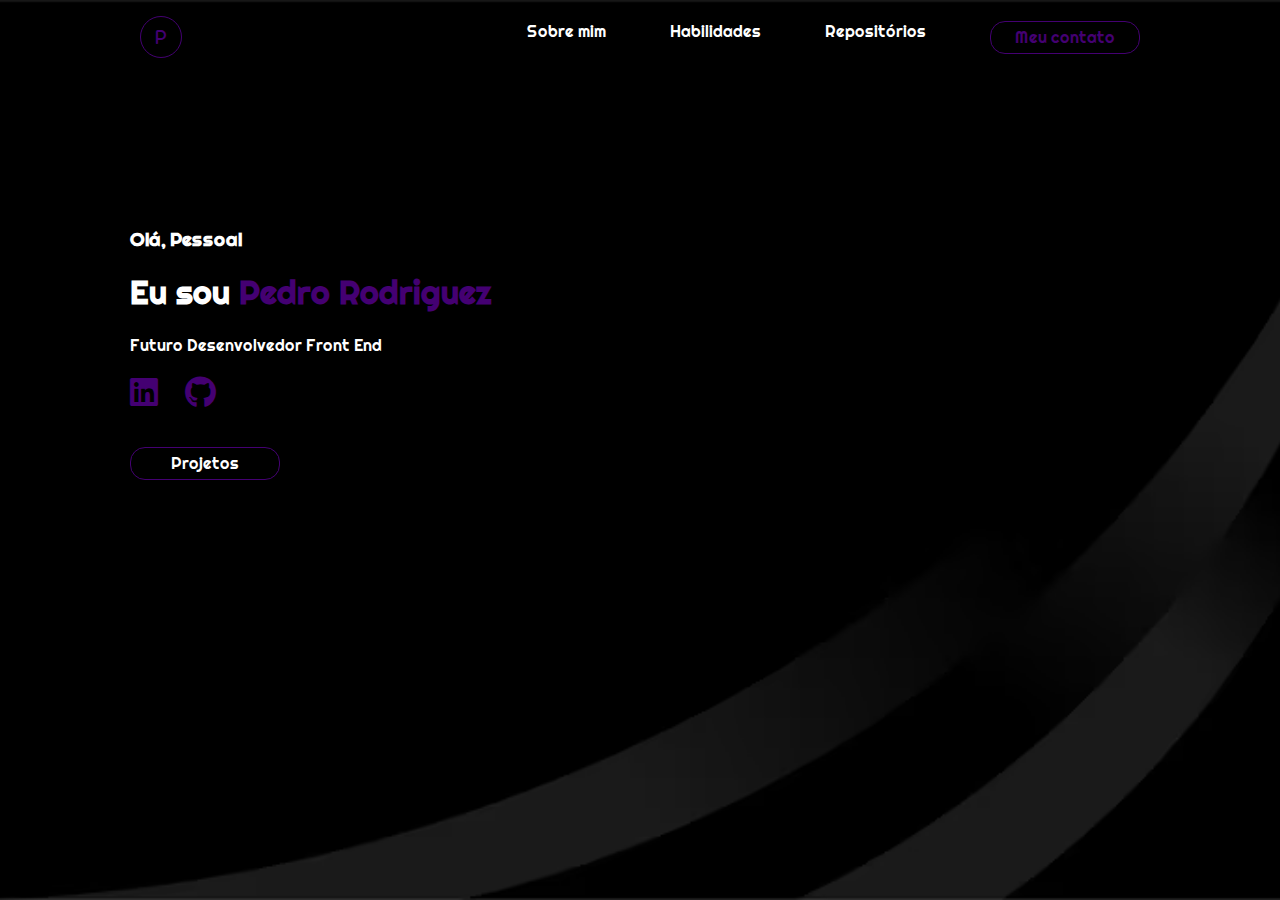
<file: index.html>
<!DOCTYPE html>
<html lang="pt-br">
<head>
    <meta charset="UTF-8">
    <meta name="viewport" content="width=device-width, initial-scale=1.0">
    <title>Portifólio|PH</title>
    <link rel="stylesheet" href="style.css">
    <link rel="stylesheet" href="https://cdnjs.cloudflare.com/ajax/libs/font-awesome/6.1.0/css/all.min.css">
</head>
<body>
    <div class="background">
        <header>
            <div class="logo"><i class="fa-solid fa-p"></i>
            </div>
            <div class="list">
                    <li>
                        
                    </li>
                        <li>
                            <a href="./sobremim.html">Sobre mim</a>
                        </li>
                        <li>
                            <a href="./skills.html"> Habilidades</a>
                        </li>
                        <li>
                            <a href="https://github.com/PHrodidriguez?tab=repositories">Repositórios</a>
                    </li>
              <a href="./contatos.html"><button>Meu contato</button></a>
            </div>
        </header>
    <div class="container-text">
        <div class="text">
            <h3>Olá, Pessoal</h3>
            <h1>Eu sou <span>Pedro Rodriguez</span></h1>
            <p>
                Futuro Desenvolvedor Front End
            </p>
            <div class="redes-sociais">
                <a href="https://www.linkedin.com/in/pedro-rodriguez-3b0262223/" target="_blank"><i class="fa-brands fa-linkedin"></i></a>
                <a href="https://github.com/PHrodidriguez" target="_blank"><i class="fa-brands fa-github"></i></a>
                <a href="#"></a>
            </div>
                <div class="btn">
                    <button ><a href="./projetos.html">Projetos</a></button>
                </div>



    </div>
</body>
</html>
</file>
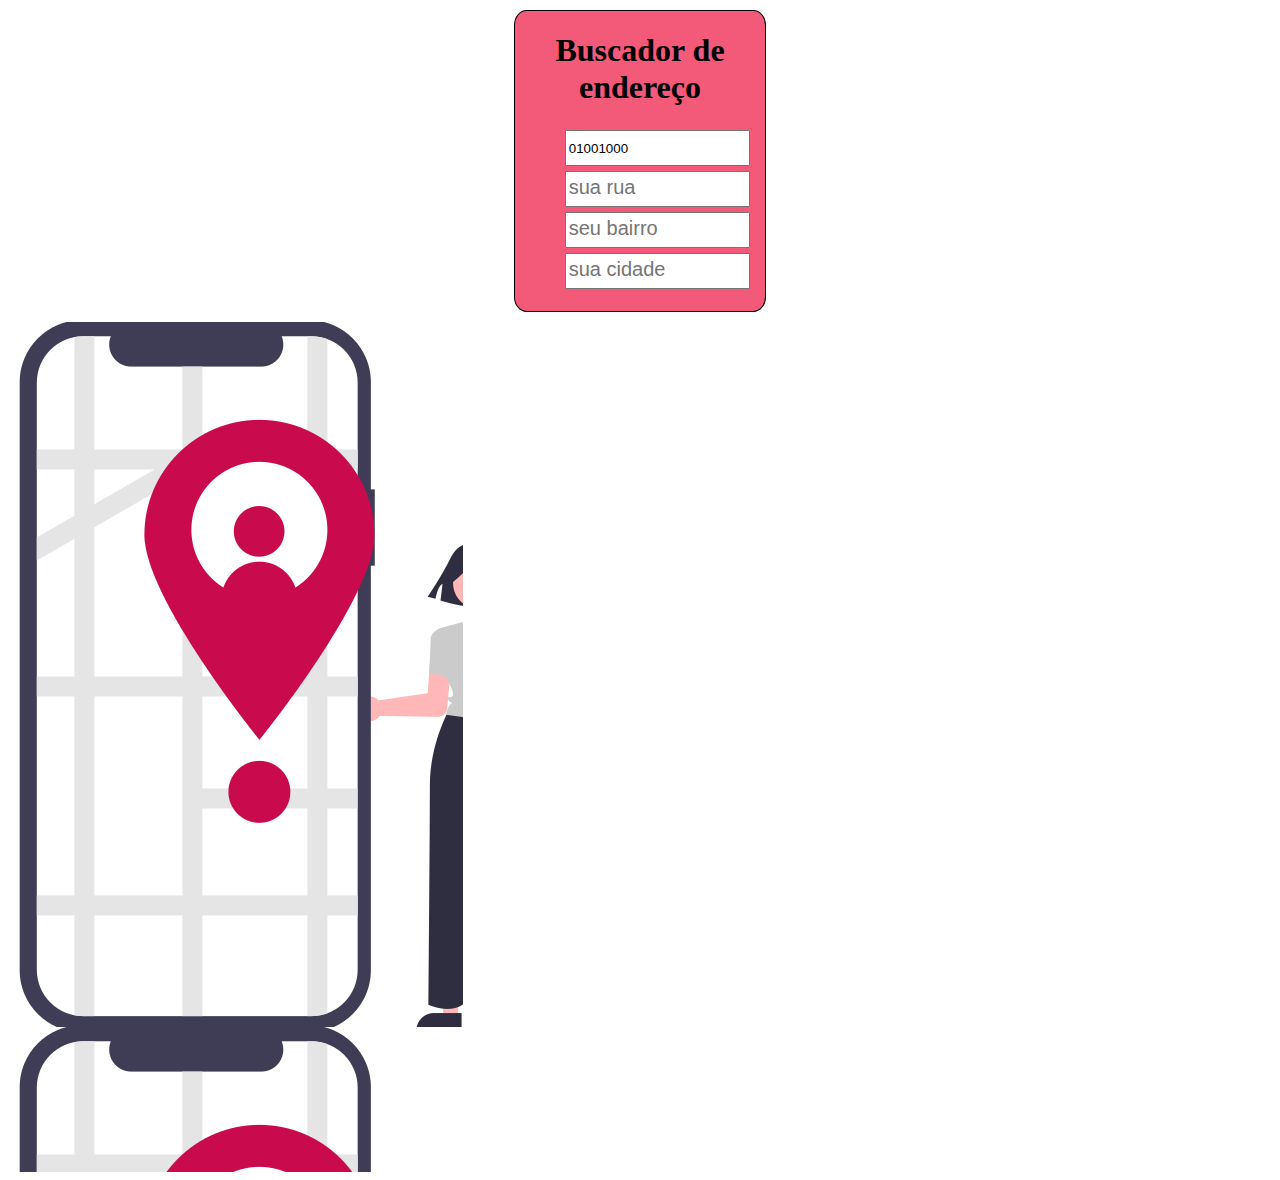
<file: imagens/arquivos/busca-cep/index.html>
<!DOCTYPE html>
<html lang="pt-br">
<head>
    <meta charset="UTF-8">
    <meta http-equiv="X-UA-Compatible" content="IE=edge">
    <meta name="viewport" content="width=device-width, initial-scale=1.0">
    <title>Busca cep
    </title>
    <style>
        div.campo{
    height: 300px;
    margin: 10px;
    border: 1px solid black;
    border-radius: 5%;
    margin-left: 40%;
    align-items: center;
    background-color: rgb(243, 89, 120);
    margin-right: 40%;
    align-items: end;
}
div.bloco{
    background-image: url("undrawlocation.png");
    height: 850px;
    margin-right: 64%;
  
}
h1.titulo{
    text-align: center;
}
#cep{
    margin-top: 1%;
    margin-left: 20%;
    height: 30px;
    
}
#logradouro{
    margin-top: 2%;
    margin-left: 20%;
    height: 30px;
}
#bairro{
    margin-top: 2%;
    margin-left: 20%;
    height: 30px;
}
#localidade{
    margin-top: 2%;
    margin-left: 20%;
    height: 30px;
}
::placeholder{
    font-size: 15pt;
}
body{
    max-width: 100%;
    min-width: 10%;
}
    </style>
</head>
<body>
    <div class="campo">
        <h1 class="titulo">Buscador de endereço</h1>
        <div>
        <input 
        type="text"
        id="cep"
        placeholder="Digite seu cep" maxlength="8">
        </div>
    <div>
        <input 
        type="text"
        id="logradouro"
        placeholder="sua rua">
        </div>
        <div>
        <input 
        type="text"
        id="bairro"
        placeholder="seu bairro">
            </div>
            <div>
        <input 
        type="text"
        id="localidade"
        placeholder="sua cidade">
    </div>
    </div>
    <div class="bloco">
        </div>
    <script src='./buscador.js'></script>
</body>
</html>
</file>
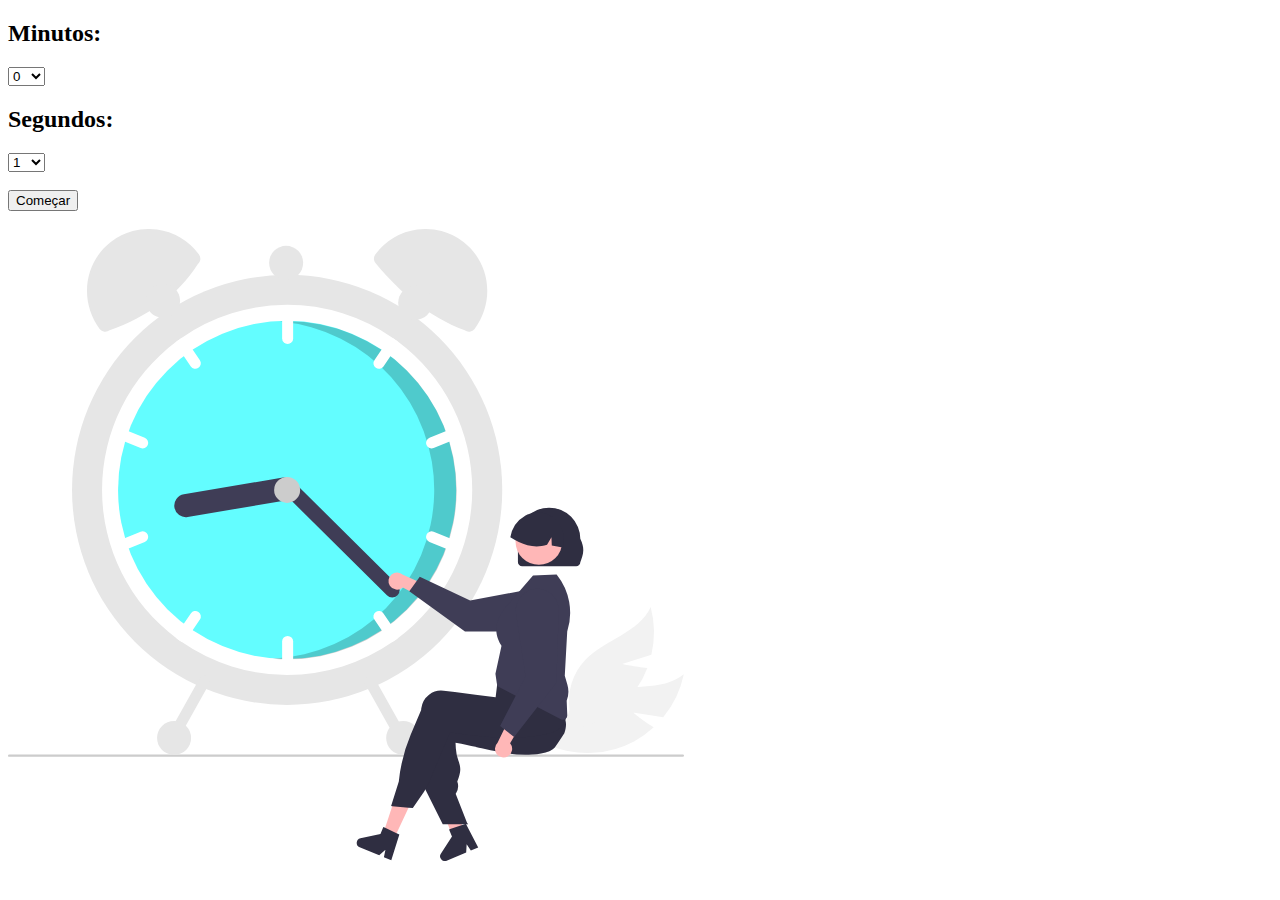
<file: imagens/arquivos/cronometro/index.html>
<!DOCTYPE html>
<html lang="pt-br">
<head>
    <meta charset="UTF-8">
    <meta http-equiv="X-UA-Compatible" content="IE=edge">
    <meta name="viewport" content="width=device-width, initial-scale=1.0">
    <link rel="stylesheet" href="index.css">
   
    <title>App</title>

</head>
<body>
    
    <audio src="alarme.sirene.mp3" id="som"></audio>

    <div class="container">
        <h2>Minutos:</h2>
            <select   id="Minutos" name="Minutos"></select>
    </div>
    <div class="container">
        <h2> Segundos:</h2>
        <select id="Segundos" name="Segundos" ></select>
    </div>
</br>
    <button id="começar">Começar</button>
<div id="display">
<h3>  </h3>
</div>
<img src="undraw_time_management_re_tk5w.svg" id="undraw" alt="">
<script src="index.js"></script>
</body>
</html>
</file>
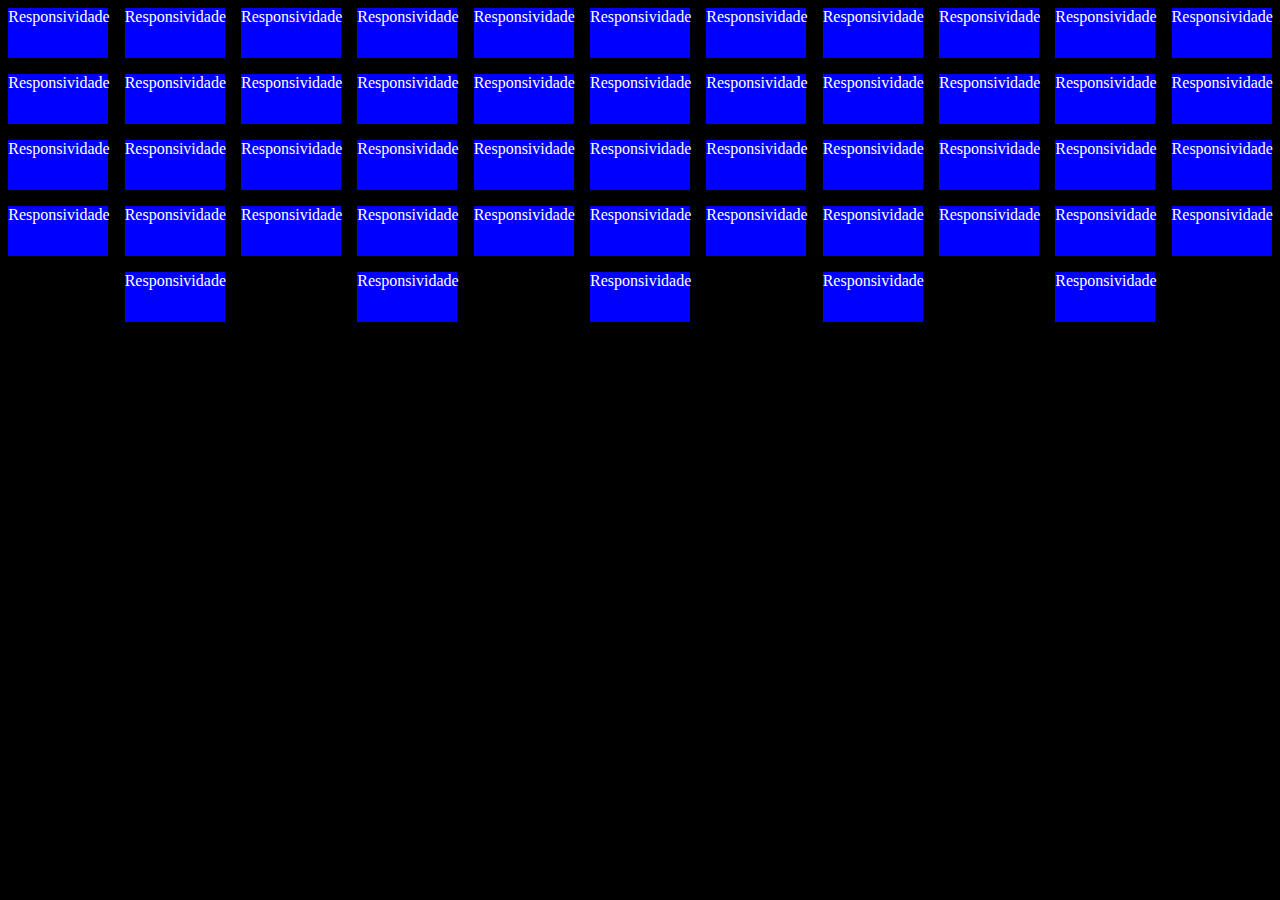
<file: imagens/arquivos/responsivo/index.html>
<!DOCTYPE html>
<html lang="en">
<head>
    <meta charset="UTF-8">
    <meta name="viewport" content="width=device-width, initial-scale=1.0">
    <title>responisve</title>
</head>
<style>
    .continer{
        background-color: blue;
        width: 100px;
        height: 50px;
        color: #fff;
    }
    body{
        display: flex;
        justify-content: space-evenly;
        gap: 1rem;
        max-width: 2560px;
        min-width: 375px;
        flex-wrap: wrap;
        max-height: 100%;
        min-height: 10%;
        background-color: black;
    }
    
</style>
<body>
    <div class="continer">
        Responsividade
    </div>
    <div class="continer">
        Responsividade
    </div>
    <div class="continer">
        Responsividade
    </div>
    <div class="continer">
        Responsividade
    </div>
    <div class="continer">
        Responsividade
    </div>
    <div class="continer">
        Responsividade
    </div>
    <div class="continer">
        Responsividade
    </div>
    <div class="continer">
        Responsividade
    </div>
    <div class="continer">
        Responsividade
    </div>
    <div class="continer">
        Responsividade
    </div>
    <div class="continer">
        Responsividade
    </div>
    <div class="continer">
        Responsividade
    </div>
    <div class="continer">
        Responsividade
    </div>
    <div class="continer">
        Responsividade
    </div>
    <div class="continer">
        Responsividade
    </div>
    <div class="continer">
        Responsividade
    </div>
    <div class="continer">
        Responsividade
    </div>
    <div class="continer">
        Responsividade
    </div>
    <div class="continer">
        Responsividade
    </div>
    <div class="continer">
        Responsividade
    </div>
    <div class="continer">
        Responsividade
    </div>
    <div class="continer">
        Responsividade
    </div>
    <div class="continer">
        Responsividade
    </div>
    <div class="continer">
        Responsividade
    </div>
    <div class="continer">
        Responsividade
    </div>
    <div class="continer">
        Responsividade
    </div>
    <div class="continer">
        Responsividade
    </div>
    <div class="continer">
        Responsividade
    </div>
    <div class="continer">
        Responsividade
    </div>
    <div class="continer">
        Responsividade
    </div>
    <div class="continer">
        Responsividade
    </div>
    <div class="continer">
        Responsividade
    </div>
    <div class="continer">
        Responsividade
    </div>
    <div class="continer">
        Responsividade
    </div>
    <div class="continer">
        Responsividade
    </div>
    <div class="continer">
        Responsividade
    </div>
    <div class="continer">
        Responsividade
    </div>
    <div class="continer">
        Responsividade
    </div>
    <div class="continer">
        Responsividade
    </div>
    <div class="continer">
        Responsividade
    </div>
    <div class="continer">
        Responsividade
    </div>
    <div class="continer">
        Responsividade
    </div>
    <div class="continer">
        Responsividade
    </div>
    <div class="continer">
        Responsividade
    </div>
    <div class="continer">
        Responsividade
    </div>
    <div class="continer">
        Responsividade
    </div>
    <div class="continer">
        Responsividade
    </div>
    <div class="continer">
        Responsividade
    </div>
    <div class="continer">
        Responsividade
    </div>

</body>
</html>
</file>
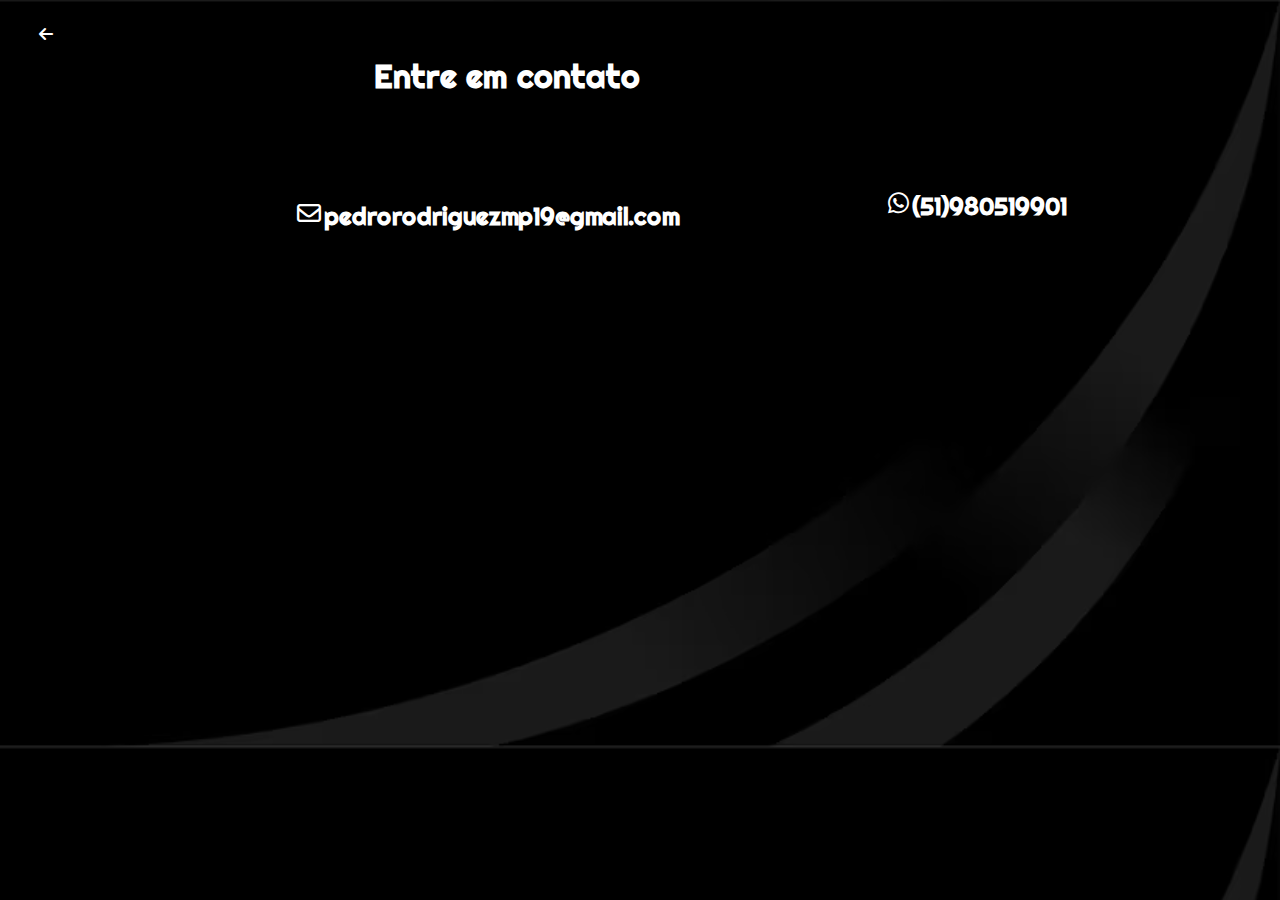
<file: contatos.html>
<!DOCTYPE html>
<html lang="en">
<head>
    <meta charset="UTF-8">
    <meta name="viewport" content="width=device-width, initial-scale=1.0">
    <link rel="stylesheet" href="https://cdnjs.cloudflare.com/ajax/libs/font-awesome/6.1.0/css/all.min.css">
    <title>Contatos</title>
    <style>@import url('https://fonts.googleapis.com/css2?family=Poppins:ital,wght@1,500&family=Righteous&display=swap');
        body{
            background-image:url(./imagens/bgphp.avif);
            margin: 0;
            background-size: 100%;


        }
        h1{
            color: #fff;
            font-family: 'Poppins' sans-serif;
            font-family: 'Righteous', cursive;
        }
        p{
            color: #fff;
            font-family: 'Poppins' sans-serif;
            font-family: 'Righteous', cursive;
            margin-top: 1%;
            margin-left: 15%;
        }
        header i{        
            text-decoration: none;
            color: #fff;
            margin-top: 5%;
            margin-left: 5%;
       
        }
        .container{
            display: flex;
            justify-content: space-evenly;
            margin-top: 5%;

        }
        header{
            display: flex;
            justify-content: space-between;
            text-align: center;
            margin-right: 40rem;
            margin-top: 2%;
            margin-left: 3%;
        }
        header h1{
            margin-top: 5%;
        }
        header h1:hover{
            color: blueviolet;
            transition: 0.3s;
        }
        header i:hover{
            color: blueviolet;
            transition: 0.3s;
        }
        .email h2{
            color: #fff;
            font-family: 'Poppins' sans-serif;
            font-family: 'Righteous', cursive;
            margin-top: 5%;
            margin-left: 15%;
            display: flex;
            gap: 3px;
        }
        .whats h2{
            color: #fff;
            font-family: 'Poppins' sans-serif;
            font-family: 'Righteous', cursive;
            margin-top: 5%;
            margin-left: 15%;
            margin-right: 20;
            display: flex;
            gap: 3px;
        }
        .whats h2:hover{
            color: blueviolet;
            transition: 0.3s;
        }
        .email h2:hover{
            color: blueviolet;
            transition: 0.3s;
        }
</style>
</head>
<body>
    <header>
        <a href="./index.html"><i class="fa-solid fa-arrow-left"></i></a>
        <h1>Entre em contato</h1>
    </header>
    <div class="container">
    <div class="email">
        <h2><i class="fa-sharp fa-regular fa-envelope"></i>pedrorodriguezmp19@gmail.com</h2>
    </div>
    <div class="whats">
        <h2><i class="fa-brands fa-whatsapp"></i>(51)980519901</h2> 
    </div>
</div>
    
</body>
</html>
</file>
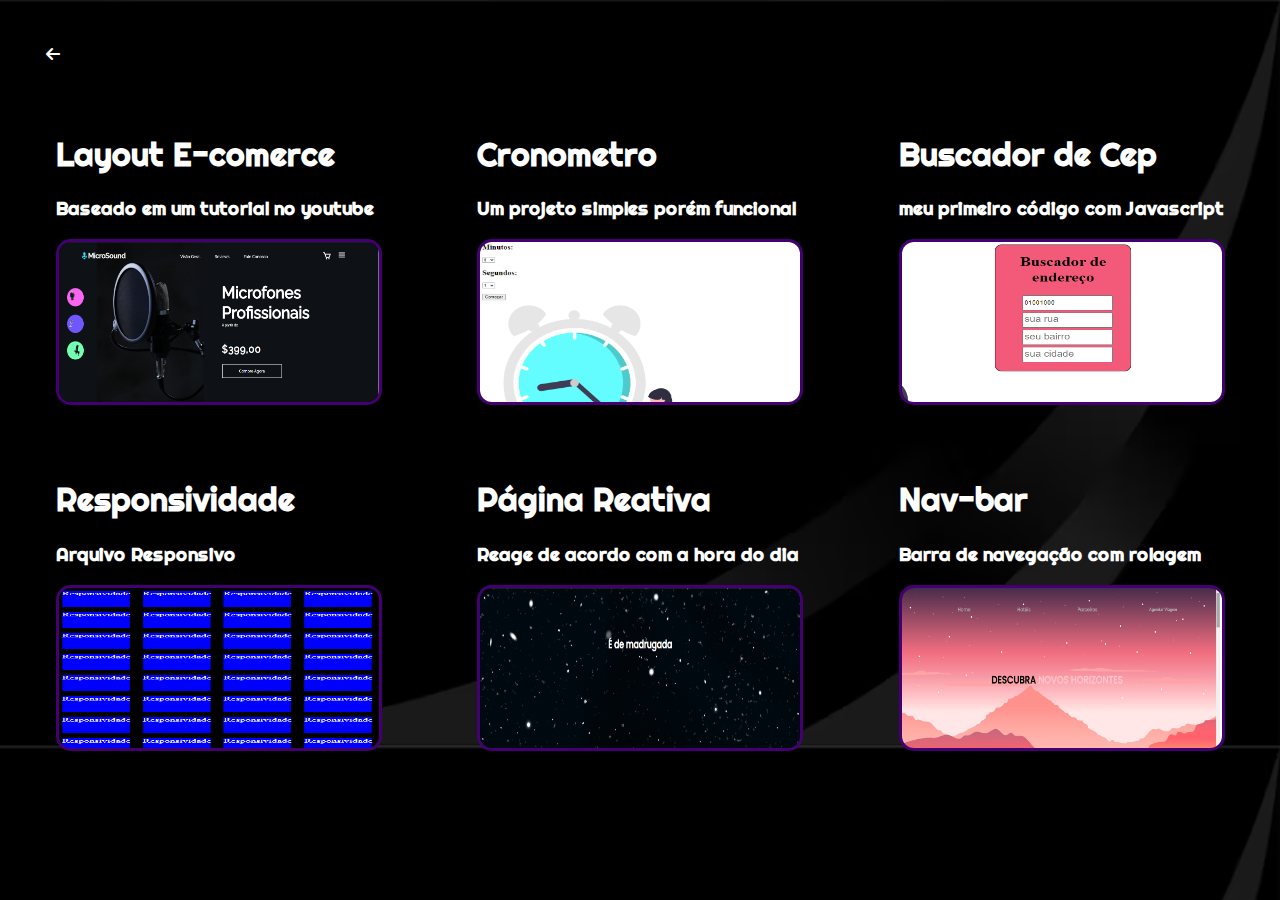
<file: projetos.html>
<!DOCTYPE html>
<html lang="en">
<head>
    <meta charset="UTF-8">
    <meta name="viewport" content="width=device-width, initial-scale=1.0">
    <link rel="stylesheet" href="project.css">
    <link rel="stylesheet" href="https://cdnjs.cloudflare.com/ajax/libs/font-awesome/6.1.0/css/all.min.css">
    <title>Projetos-Pedro-Rodriguez</title>
</head>
<body>

   <a href="./index.html"><i class="fa-solid fa-arrow-left"></i></a> 
    <header>
        <div class="p1">
            <h1>Layout E-comerce</h1>
            <h3>Baseado em um tutorial no youtube</h3>
    <a href="./imagens/arquivos/ecomerce/index.html" target="_blank"><img src="./imagens/arquivos/ecomerce/e-comerce.png"></a>
        </div>
        <div class="p2">
            <h1>Cronometro</h1>
            <h3> Um projeto simples porém funcional</h3>
            <a href="./imagens/arquivos/cronometro/index.html"target="_blank"><img src="./imagens/arquivos/cronometro/cronometroapp.png" alt=""></a>
        </div>
        <div>
            <h1>Buscador de Cep</h1>
            <h3> meu primeiro código com Javascript </h3>
          <a href="./imagens/arquivos/busca-cep/index.html" target="_blank"> <img src="./imagens/arquivos/busca-cep/buscacep.png" alt=""></a>
        </div>
        <div>
           <h1>Responsividade</h1>
           <h3>Arquivo Responsivo</h3>
          <a href="./imagens/arquivos/responsivo/index.html" target="_blank" ><img src="./imagens/arquivos/responsivo/responsive.png" alt=""></a>
           
        </div>

        <div>
            <h1> Página Reativa</h1>
            <h3>Reage de acordo com a hora do dia</h3>
            <a href="./ex03/index.html" target="_blank"> <img src="./ex03/pagereativa.png"></a>
        </div>
        <div>
            <h1>Nav-bar</h1>
            <h3> Barra de navegação com rolagem</h3>
            <a href="./ex02/index.html" target="_blank"><img src="./ex02/readme2.png"></a>
        </div>
    </header>
    
</body>
</html>
</file>
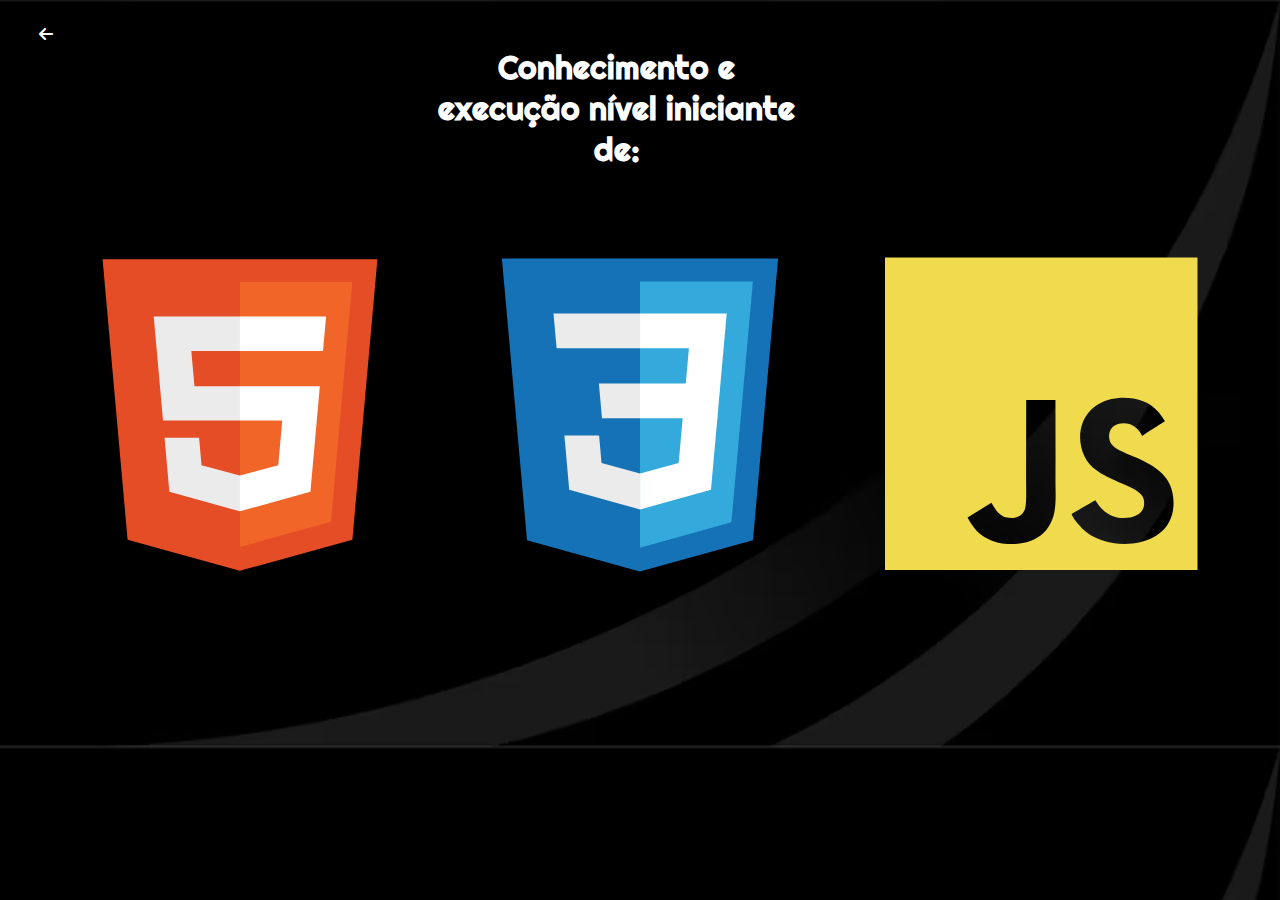
<file: skills.html>
<!DOCTYPE html>
<html lang="en">
<head>
    <meta charset="UTF-8">
    <meta name="viewport" content="width=device-width, initial-scale=1.0">
    <link rel="stylesheet" href=" https://cdnjs.cloudflare.com/ajax/libs/font-awesome/6.1.0/css/all.min.css">
    <title>Habilidades</title>
    <style>
    @import url('https://fonts.googleapis.com/css2?family=Poppins:ital,wght@1,500&family=Righteous&display=swap');

        body{
            background-image:url(./imagens/bgphp.avif);
            margin: 0;
            background-size: 100%;


        }
        h1{
            color: #fff;
            font-family: 'Poppins' sans-serif;
            font-family: 'Righteous', cursive;
        }
        p{
            color: #fff;
            font-family: 'Poppins' sans-serif;
            font-family: 'Righteous', cursive;
            margin-top: 1%;
            margin-left: 15%;
        }
        header i{        
            text-decoration: none;
            color: #fff;
            margin-top: 5%;
            margin-left: 5%;
       
        }
        .container{
            display: flex;
            justify-content: space-evenly;
            margin-top: 5%;

        }
        header{
            display: flex;
            justify-content: space-between;
            text-align: center;
            margin-right: 30rem;
            margin-top: 2%;
            margin-left: 3%;
        }
        header h1{
            margin-left: 50%;
        }
        header h1:hover{
            color: blueviolet;
            transition: 0.3s;
        }
        header i:hover{
            color: blueviolet;
            transition: 0.3s;
        }
        .html{
            width: 20rem;
            
        }
        .css{
            width: 20rem;

        }
        .js{
            width: 20rem;
        }

        </style>
</head>
<body>
    <header>
        <a href="./index.html"><i class="fa-solid fa-arrow-left"></i></a> <h1>Conhecimento e execução nível iniciante de:</h1>
    </header>
    <div class="container">
        <div class="html">
            <svg xmlns="http://www.w3.org/2000/svg" viewBox="0 0 128 128"><path fill="#E44D26" d="M19.037 113.876L9.032 1.661h109.936l-10.016 112.198-45.019 12.48z"/><path fill="#F16529" d="M64 116.8l36.378-10.086 8.559-95.878H64z"/><path fill="#EBEBEB" d="M64 52.455H45.788L44.53 38.361H64V24.599H29.489l.33 3.692 3.382 37.927H64zm0 35.743l-.061.017-15.327-4.14-.979-10.975H33.816l1.928 21.609 28.193 7.826.063-.017z"/><path fill="#fff" d="M63.952 52.455v13.763h16.947l-1.597 17.849-15.35 4.143v14.319l28.215-7.82.207-2.325 3.234-36.233.335-3.696h-3.708zm0-27.856v13.762h33.244l.276-3.092.628-6.978.329-3.692z"/></svg>
        </div>
        <div class="css">
            <svg xmlns="http://www.w3.org/2000/svg" viewBox="0 0 128 128"><path fill="#1572B6" d="M18.814 114.123L8.76 1.352h110.48l-10.064 112.754-45.243 12.543-45.119-12.526z"/><path fill="#33A9DC" d="M64.001 117.062l36.559-10.136 8.601-96.354h-45.16v106.49z"/><path fill="#fff" d="M64.001 51.429h18.302l1.264-14.163H64.001V23.435h34.682l-.332 3.711-3.4 38.114h-30.95V51.429z"/><path fill="#EBEBEB" d="M64.083 87.349l-.061.018-15.403-4.159-.985-11.031H33.752l1.937 21.717 28.331 7.863.063-.018v-14.39z"/><path fill="#fff" d="M81.127 64.675l-1.666 18.522-15.426 4.164v14.39l28.354-7.858.208-2.337 2.406-26.881H81.127z"/><path fill="#EBEBEB" d="M64.048 23.435v13.831H30.64l-.277-3.108-.63-7.012-.331-3.711h34.646zm-.047 27.996v13.831H48.792l-.277-3.108-.631-7.012-.33-3.711h16.447z"/></svg>
        </div>
        <div class="js">
            <svg xmlns="http://www.w3.org/2000/svg" viewBox="0 0 128 128"><path fill="#F0DB4F" d="M2 1v125h125V1H2zm66.119 106.513c-1.845 3.749-5.367 6.212-9.448 7.401-6.271 1.44-12.269.619-16.731-2.059-2.986-1.832-5.318-4.652-6.901-7.901l9.52-5.83c.083.035.333.487.667 1.071 1.214 2.034 2.261 3.474 4.319 4.485 2.022.69 6.461 1.131 8.175-2.427 1.047-1.81.714-7.628.714-14.065C58.433 78.073 58.48 68 58.48 58h11.709c0 11 .06 21.418 0 32.152.025 6.58.596 12.446-2.07 17.361zm48.574-3.308c-4.07 13.922-26.762 14.374-35.83 5.176-1.916-2.165-3.117-3.296-4.26-5.795 4.819-2.772 4.819-2.772 9.508-5.485 2.547 3.915 4.902 6.068 9.139 6.949 5.748.702 11.531-1.273 10.234-7.378-1.333-4.986-11.77-6.199-18.873-11.531-7.211-4.843-8.901-16.611-2.975-23.335 1.975-2.487 5.343-4.343 8.877-5.235l3.688-.477c7.081-.143 11.507 1.727 14.756 5.355.904.916 1.642 1.904 3.022 4.045-3.772 2.404-3.76 2.381-9.163 5.879-1.154-2.486-3.069-4.046-5.093-4.724-3.142-.952-7.104.083-7.926 3.403-.285 1.023-.226 1.975.227 3.665 1.273 2.903 5.545 4.165 9.377 5.926 11.031 4.474 14.756 9.271 15.672 14.981.882 4.916-.213 8.105-.38 8.581z"/></svg>
        </div>
    </div>
</body>
</html>
</file>
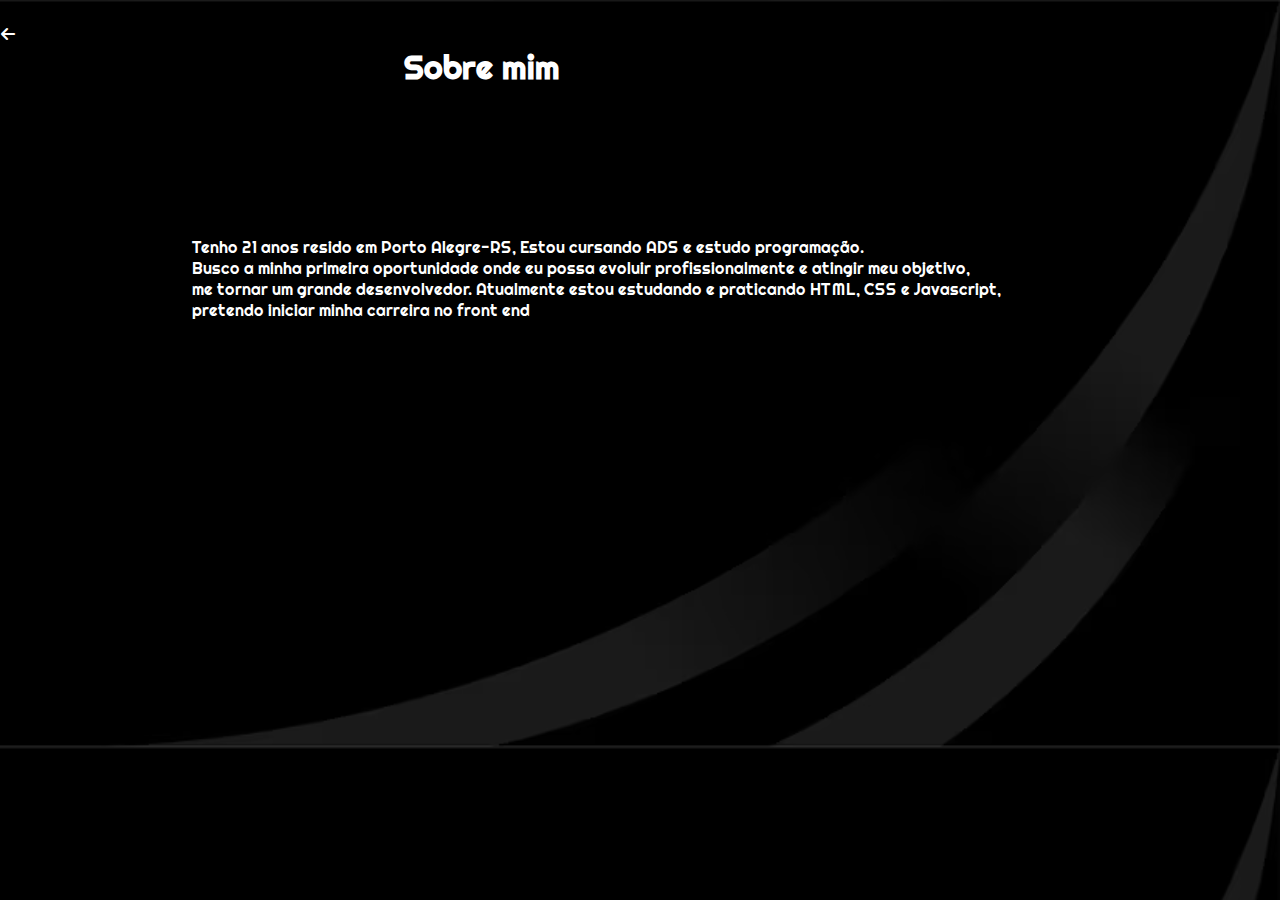
<file: sobremim.html>
<!DOCTYPE html>
<html lang="en">
<head>
    <meta charset="UTF-8">
    <meta name="viewport" content="width=device-width, initial-scale=1.0">
   <link rel="stylesheet" href=" https://cdnjs.cloudflare.com/ajax/libs/font-awesome/6.1.0/css/all.min.css">
    <title>Sobre Mim</title>
    <style>
        @import url('https://fonts.googleapis.com/css2?family=Poppins:ital,wght@1,500&family=Righteous&display=swap');

        body{
            background-image:url(./imagens/bgphp.avif);
            margin: 0;
            background-size: 100%;


        }
        h1{
            color: #fff;
            font-family: 'Poppins' sans-serif;
            font-family: 'Righteous', cursive;
        }
        p{
            color: #fff;
            font-family: 'Poppins' sans-serif;
            font-family: 'Righteous', cursive;
            margin-top: 1%;
            margin-left: 15%;
        }
        header i{        
            text-decoration: none;
            color: #fff;
            margin-top: 5%;
            margin-left: 5%;
       
        }
        .container{
            margin-top: 10%;

        }
        header{
            display: flex;
            justify-content: space-between;
            text-align: center;
            margin-right: 45rem;
            margin-top: 2%;
        }
        header h1:hover{
            color: blueviolet;
            transition: 0.3s;
        }
        header i:hover{
            color: blueviolet;
            transition: 0.3s;
        }

    </style>
</head>
<body>
<header>
  <a href="./index.html"><i class="fa-solid fa-arrow-left"></i></a>
  <h1>Sobre mim</h1>
</header>
<div class="container">
    <div class="dados">
   
    <p>
        Tenho 21 anos resido em Porto Alegre-RS, Estou cursando ADS e estudo programação.<br>
        Busco a minha primeira oportunidade onde eu possa evoluir profissionalmente e atingir meu objetivo,<br>
        me tornar um grande desenvolvedor.
        Atualmente estou estudando e praticando HTML, CSS e Javascript,<br> pretendo iniciar minha carreira no front end<br>

    </p>
    
</div>
</div>
    
</body>
</html>
</file>
<file: style.css>
@import url('https://fonts.googleapis.com/css2?family=Poppins:ital,wght@1,500&family=Righteous&display=swap');


.background{
    background-image:url(./imagens/bgphp.avif);
    background-size: cover;
    background-position: center;
    width:100%;
    height:100vh;

}
body{
    overflow: hidden;
    margin: 0;
    padding: 0;

}
header{
    display: flex;
    justify-content: space-around;
    max-width: 100%;
    align-items: center;
    text-align: center;
    padding-top: 1rem;
}
.list{
    list-style-type: none;
    display: flex;
    justify-content: space-around;
    gap: 4rem;
    color: #fff;
    font-family: 'Poppins', sans-serif;
    font-family: 'Righteous', cursive;
    text-decoration: none;
    box-sizing: border-box;
}
.list a{
    text-decoration: none;
    color: #fff;
    font-size: 1rem;
}
.logo i{
    cursor: pointer;
    height:40px;
    width: 40px;
    background: transparent;
    border: 1px solid  #440072;
    color:  #440072;
    border-radius: 50%;
    display:inline-flex;
    align-items: center;
    justify-content: center;
    font-size: 1rem;
    
}
button{
    background-color: transparent;
    color:  #440072;
    cursor: pointer;
    font-size: 1rem;
    font-family: 'Poppins', sans-serif;
    font-family: 'Righteous', cursive;
    border: solid 1px  #440072;
    padding: 5px;
    border-radius: 15px;
    width: 150px;
}
button:hover{
    background-color: rgb(44, 44, 44);
    transition: 0.5s;
}
.list a:hover{
    color: #540986;
    transition: 0.3s all;
}
.logo i:hover{
    color: #540986;

}

.container-text{
    padding: 150px 0 0 130px;
    font-family: 'Poppins', sans-serif;
    font-family: 'Righteous', cursive;
    color: #fff;
}
.redes-sociais a{
    color:  #440072;
    gap: 2rem;
    font-size: 2rem;
    margin-right:2%;
}
.text span{
    color:  #440072;
}
.btn{
    margin-top: 3%;
}
.btn a{
    text-decoration: none;
    color: #fff;

}
</file>
<file: imagens/arquivos/cronometro/index.css>
.kbc{
    line-height: 70px;
    background-color: rgb(18, 204, 250);
    width: 200px;
}
</file>
<file: project.css>
@import url('https://fonts.googleapis.com/css2?family=Poppins:ital,wght@1,500&family=Righteous&display=swap');


body{
    background-image:url(./imagens/bgphp.avif) ;
    background-position: cover;
    background-size: 100%;
    max-width: 100%;
    min-width: 10%;

}
i{
    color: #fff;
    margin: 3%;
}

header{
    display: flex;
    color:#fff;
    justify-content: space-evenly;
    font-family:'Poppins' sans-serif ;
    font-family: 'Righteous', cursive;
    margin-top: 1%;
    flex-wrap: wrap;
    gap: 3rem;
    align-items: center;
}
header img{
    width: 20rem;
    height: 10rem;
    border: solid #440072; 
    cursor: pointer;
    box-shadow: none;
    border-radius: 15px;
    align-items: center;
    text-align: center;

}

header img:hover{
    border-color: #500781;
    width: 20.3rem;
    transition: 0.5s;
}
</file>
